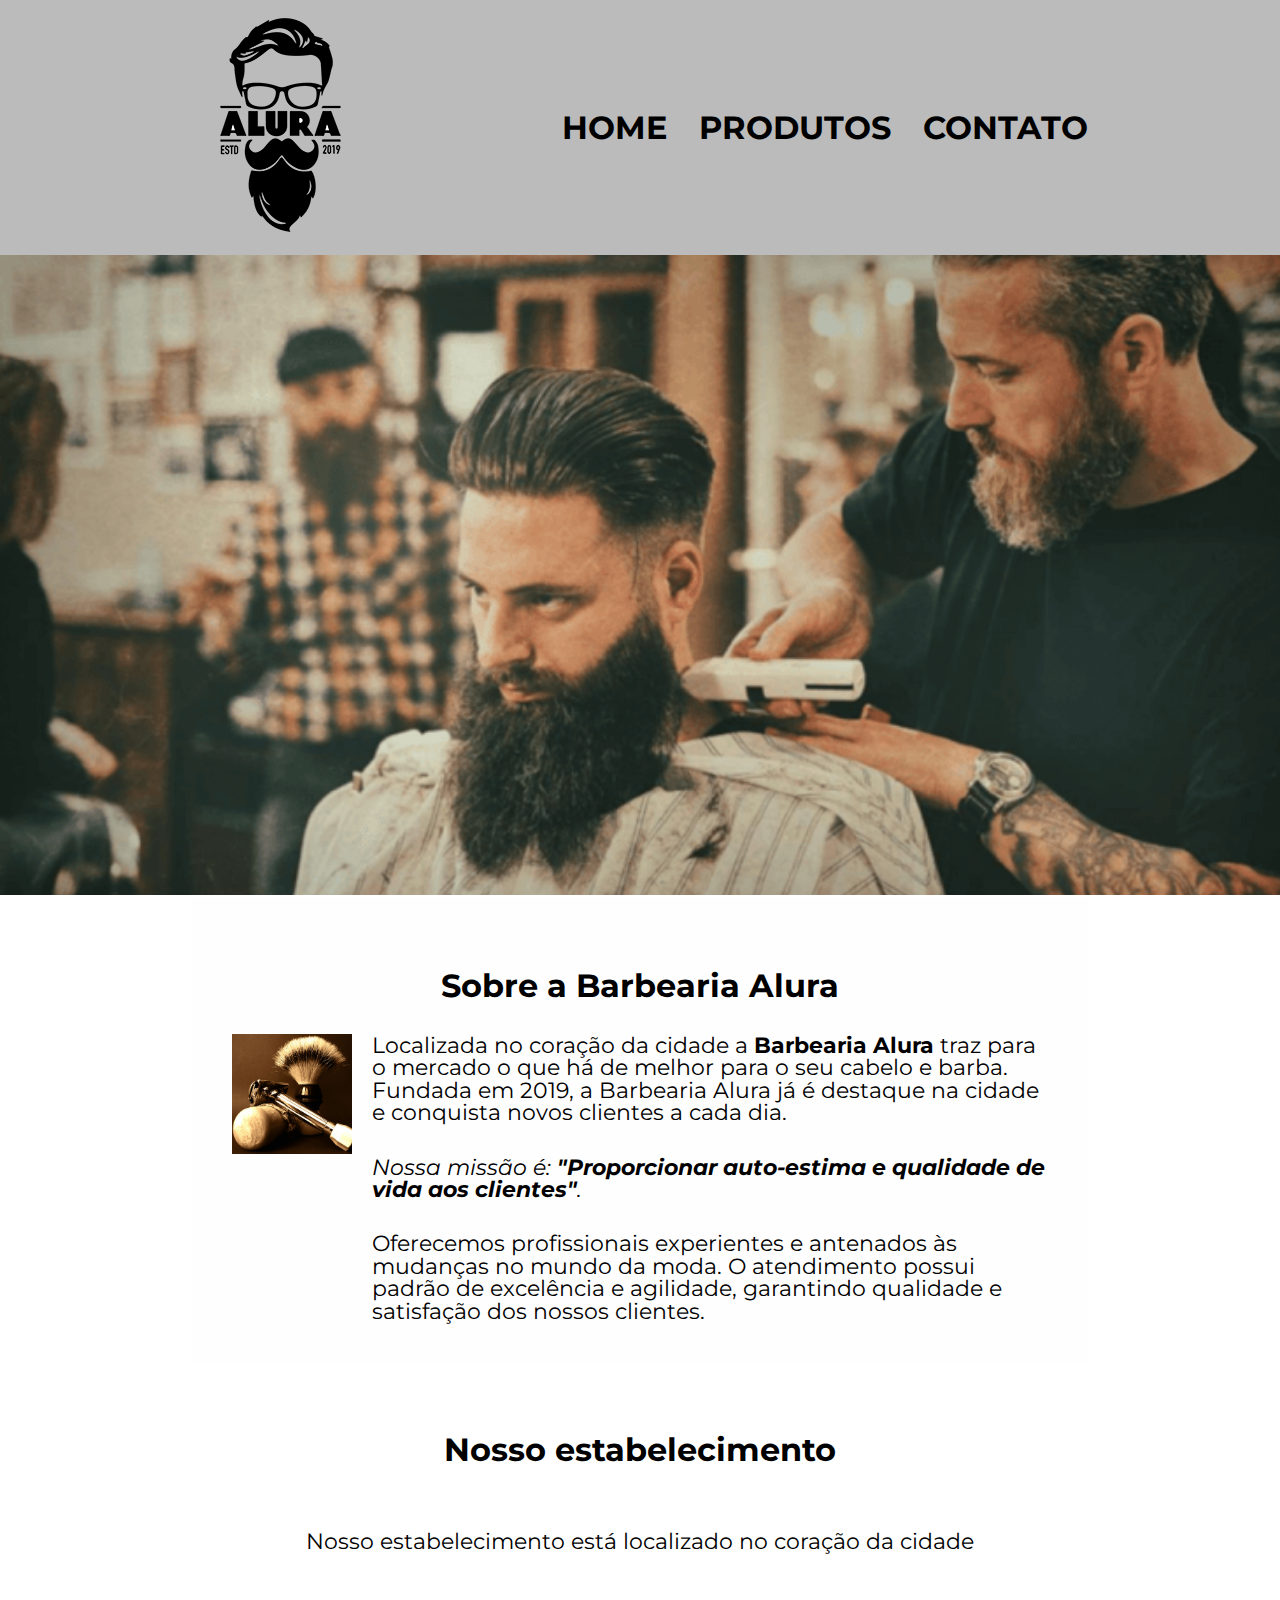
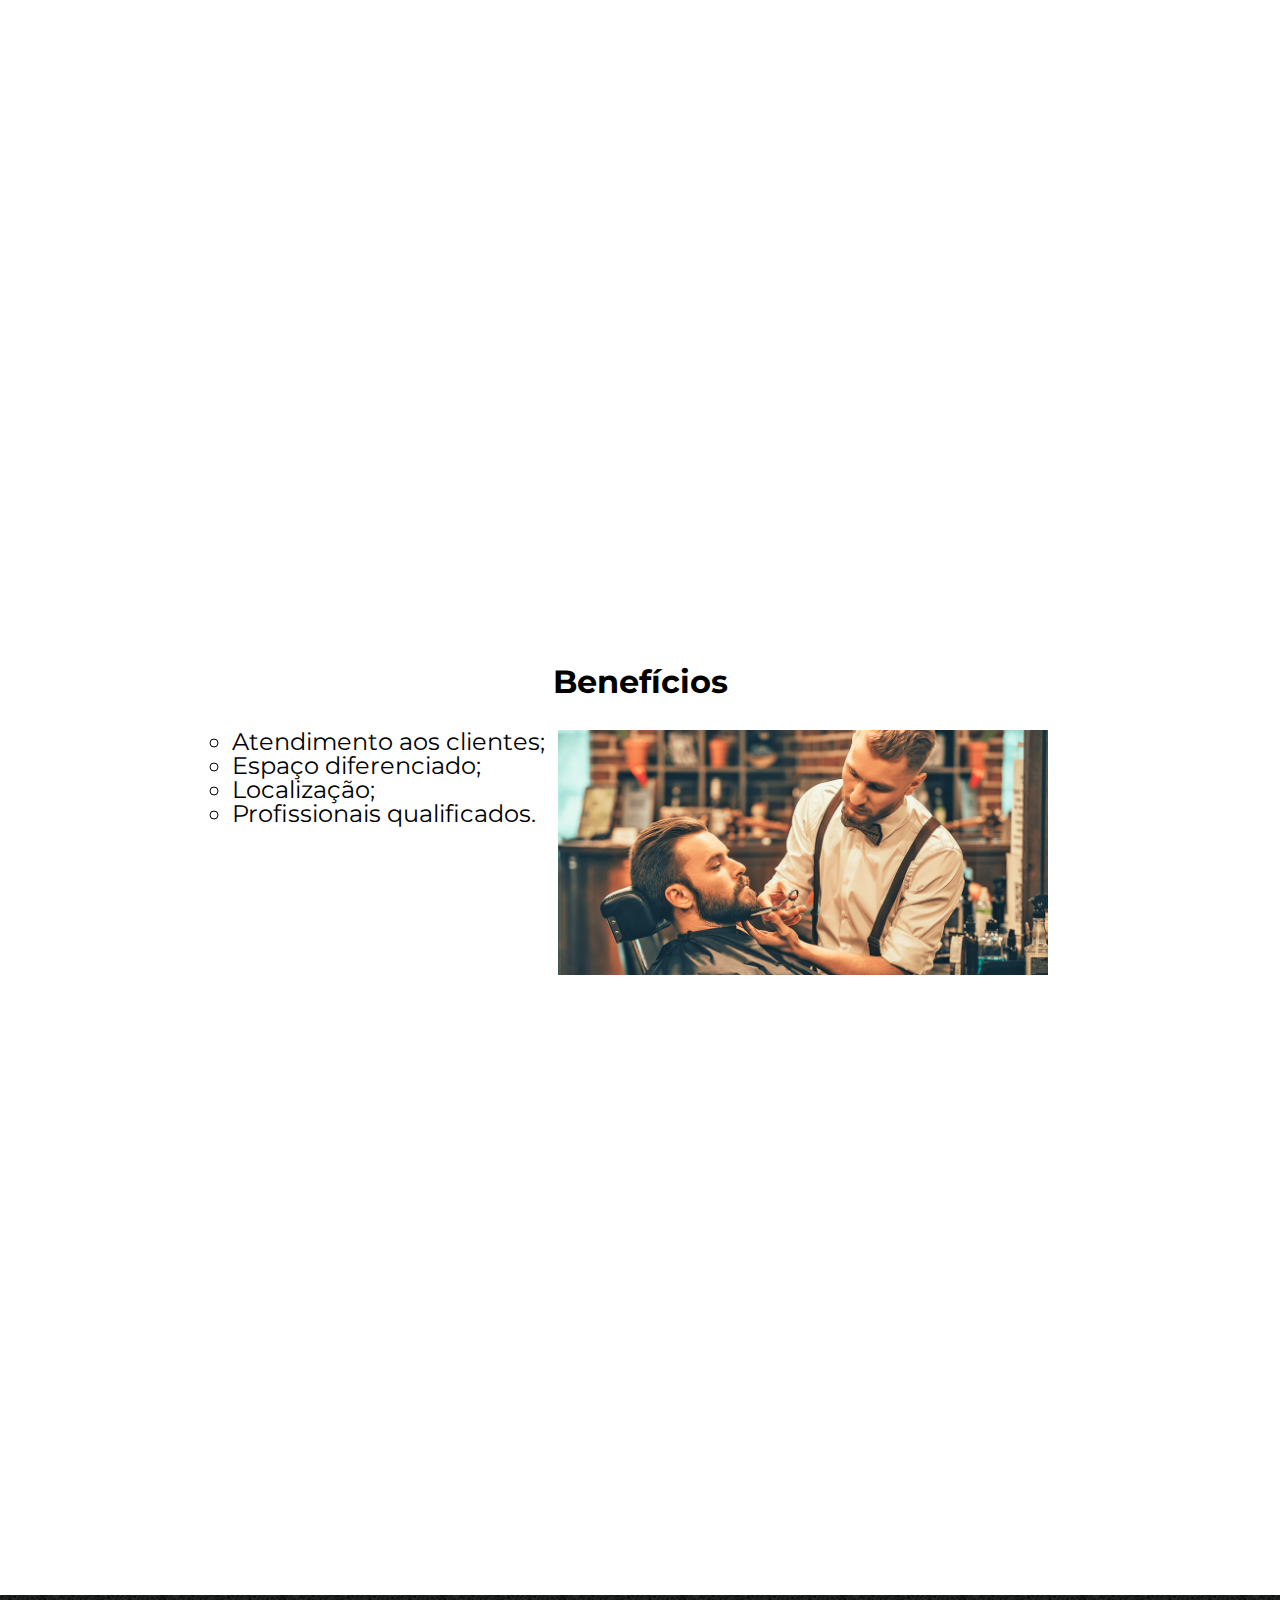
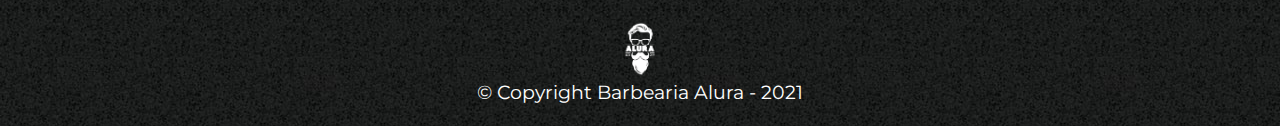
<file: index.html>
<!DOCTYPE html>
<html lang="pt-BR">
  <head>
    <meta charset="UTF-8" />
    <meta http-equiv="X-UA-Compatible" content="IE=edge" />
    <meta name="viewport" content="width=device-width, initial-scale=1.0" />
    <link rel="stylesheet" href="styles/style.css" />
    <link rel="stylesheet" href="styles/global.css" />
    <link rel="stylesheet" href="styles/header.css" />
    <link rel="stylesheet" href="styles/footer.css" />
    <link rel="preconnect" href="https://fonts.googleapis.com" />
    <link rel="preconnect" href="https://fonts.gstatic.com" crossorigin />
    <link
      href="https://fonts.googleapis.com/css2?family=Montserrat:ital,wght@0,100;0,200;0,300;0,400;0,500;0,600;0,700;0,800;0,900;1,100;1,200;1,300;1,400;1,500;1,600;1,700;1,800;1,900&display=swap"
      rel="stylesheet"
    />
    <title>Barbearia Alura</title>
  </head>
  <body>
    <header class="navbar">
      <div class="container">
        <h1><img src="./images/logo.png" alt="Logo barbearia alura" /></h1>

        <nav>
          <ul>
            <li><a href="./index.html">Home</a></li>
            <li><a href="./produtos.html">Produtos</a></li>
            <li><a href="./contatos.html">Contato</a></li>
          </ul>
        </nav>
      </div>
    </header>
    <img
      class="banner"
      src="./images/qual-diferenca-cabelereiro-barbeiro.png"
      alt="Barbeiro cortando a barba de um cliente com uma maquian de cortar cabelo"
    />

    <main>
      <div class="container">
        <section class="sobre">
          <h2 class="titulo-principal">Sobre a Barbearia Alura</h2>

          <img
            src="images/utensilios.jpg"
            class="img-utensilios"
            alt="Utensílios de barbearia."
          />

          <div class="text">
            <p>
              Localizada no coração da cidade a
              <strong>Barbearia Alura</strong> traz para o mercado o que há de
              melhor para o seu cabelo e barba. Fundada em 2019, a Barbearia
              Alura já é destaque na cidade e conquista novos clientes a cada
              dia.
            </p>

            <p class="missao">
              <em
                >Nossa missão é:
                <strong
                  >"Proporcionar auto-estima e qualidade de vida aos
                  clientes"</strong
                >.</em
              >
            </p>

            <p>
              Oferecemos profissionais experientes e antenados às mudanças no
              mundo da moda. O atendimento possui padrão de excelência e
              agilidade, garantindo qualidade e satisfação dos nossos clientes.
            </p>
          </div>
        </section>

        <section class="localizacao">
          <h3 class="titulo-principal">Nosso estabelecimento</h3>
          <p>Nosso estabelecimento está localizado no coração da cidade</p>
          <iframe
            src="https://www.google.com/maps/embed?pb=!1m18!1m12!1m3!1d165498.53049113034!2d-46.640037993968456!3d-23.567171617804227!2m3!1f0!2f0!3f0!3m2!1i1024!2i768!4f13.1!3m3!1m2!1s0x94ce5a2b2ed7f3a1%3A0xab35da2f5ca62674!2sCaelum%20-%20Escola%20de%20Tecnologia!5e0!3m2!1spt-BR!2sbr!4v1626350508938!5m2!1spt-BR!2sbr"
            width="100%"
            height="570"
            style="border: 0"
            allowfullscreen=""
            loading="lazy"
          ></iframe>
        </section>

        <section class="beneficios">
          <h3 class="titulo-principal">Benefícios</h3>
          <div class="beneficios-content">
            <ul>
              <li class="itens">Atendimento aos clientes;</li>
              <li class="itens">Espaço diferenciado;</li>
              <li class="itens">Localização;</li>
              <li class="itens">Profissionais qualificados.</li>
            </ul>
            <img
              src="./images/curso-barbeiro-2-1000x500.png"
              alt="barbeiro cortando a barba de um cliente com uma tesoura"
              class="imagem-beneficios"
            />
          </div>
        </section>
        <iframe
          class="video"
          width="100%"
          height="500"
          src="https://www.youtube.com/embed/wcVVXUV0YUY"
          frameborder="0"
          allow="accelerometer; autoplay; encrypted-media; gyroscope; picture-in-picture"
          allowfullscreen
        ></iframe>
      </div>
    </main>

    <footer>
      <div class="container">
        <img src="images/logo-branco.png" alt="Logo barbearia alura" />
        <p>&copy; Copyright Barbearia Alura - 2021</p>
      </div>
    </footer>
  </body>
</html>
</file>
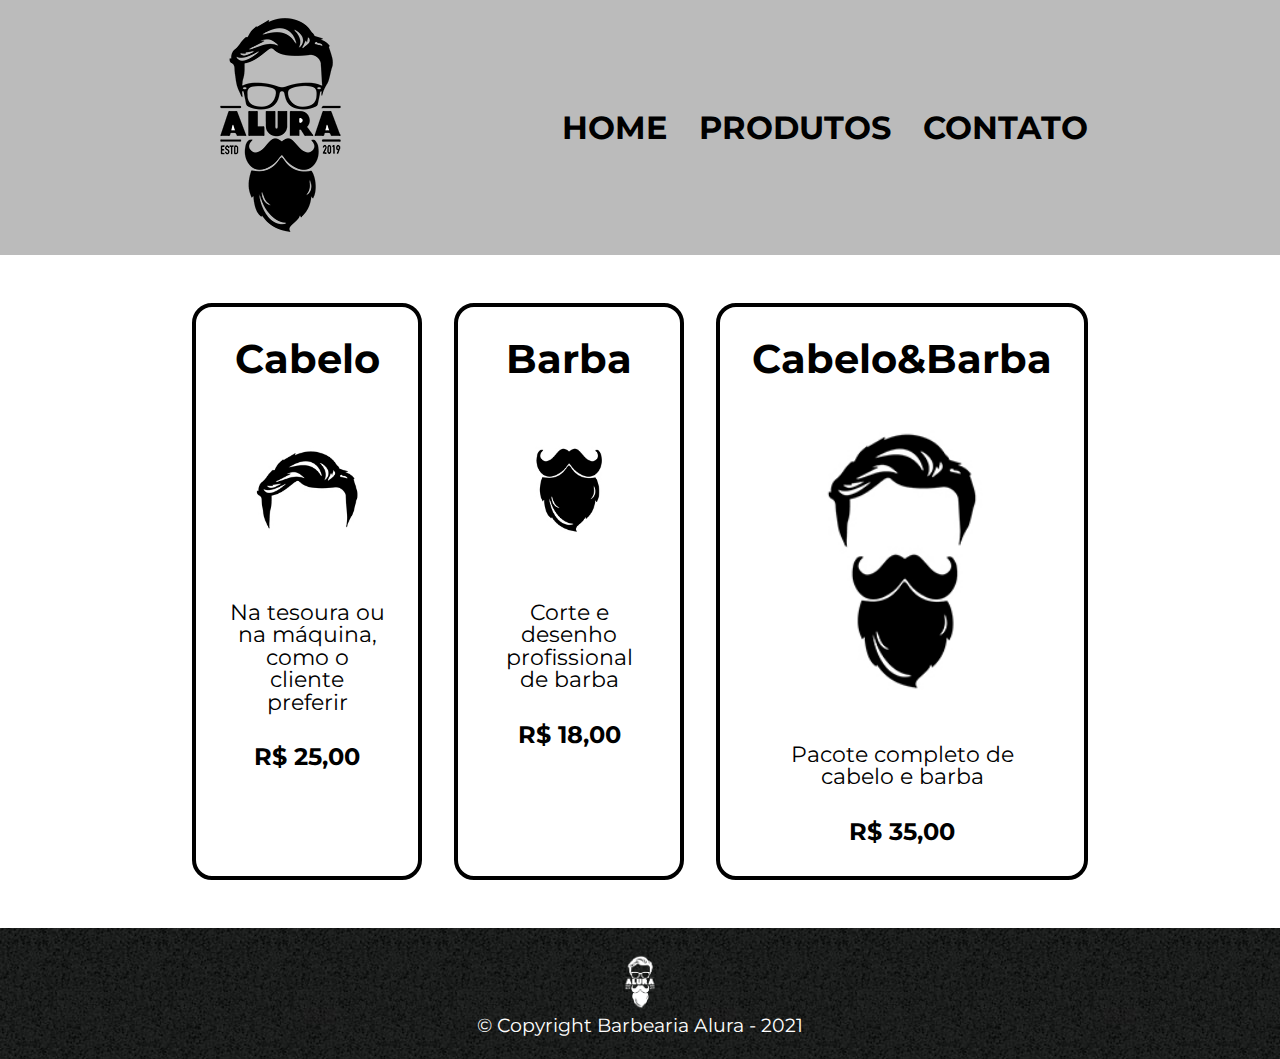
<file: produtos.html>
<!DOCTYPE html>
<html lang="pt-BR">
  <head>
    <meta charset="UTF-8" />
    <meta http-equiv="X-UA-Compatible" content="IE=edge" />
    <meta name="viewport" content="width=device-width, initial-scale=1.0" />
    <link rel="stylesheet" href="styles/produtos.css" />
    <link rel="stylesheet" href="styles/global.css" />
    <link rel="stylesheet" href="styles/header.css" />
    <link rel="stylesheet" href="styles/footer.css" />
    <link rel="preconnect" href="https://fonts.googleapis.com" />
    <link rel="preconnect" href="https://fonts.gstatic.com" crossorigin />
    <link
      href="https://fonts.googleapis.com/css2?family=Montserrat:ital,wght@0,100;0,200;0,300;0,400;0,500;0,600;0,700;0,800;0,900;1,100;1,200;1,300;1,400;1,500;1,600;1,700;1,800;1,900&display=swap"
      rel="stylesheet"
    />

    <title>Produtos | Barbearia Alura</title>
  </head>
  <body>
    <header class="navbar">
      <div class="container">
        <h1><img src="./images/logo.png" alt="Logo barbearia alura" /></h1>

        <nav>
          <ul>
            <li><a href="./index.html">Home</a></li>
            <li><a href="./produtos.html">Produtos</a></li>
            <li><a href="./contatos.html">Contato</a></li>
          </ul>
        </nav>
      </div>
    </header>
    <main>
      <div class="container">
        <ul class="produtos">
          <li class="produto">
            <h2>Cabelo</h2>
            <img src="./images/cabelo.jpg" alt="" />
            <p>Na tesoura ou na máquina, como o cliente preferir</p>
            <p class="preco">R$ 25,00</p>
          </li>
          <li class="produto">
            <h2>Barba</h2>
            <img src="./images/barba.jpg" alt="" />
            <p>Corte e desenho profissional de barba</p>
            <p class="preco">R$ 18,00</p>
          </li>
          <li class="produto">
            <h2>Cabelo&Barba</h2>
            <img src="./images/cabelo+barba.jpg" alt="" />
            <p>Pacote completo de cabelo e barba</p>
            <p class="preco">R$ 35,00</p>
          </li>
        </ul>
      </div>
    </main>

    <footer>
      <div class="container">
        <img src="images/logo-branco.png" alt="Logo barbearia alura" />
        <p>&copy; Copyright Barbearia Alura - 2021</p>
      </div>
    </footer>
  </body>
</html>
</file>
<file: styles/style.css>
.banner {
  width: 100%;
  height: 40rem;
  object-fit: cover;
}

main .container {
  display: flex;
  flex-direction: column;
}

.img-utensilios {
  width: 120px;
  float: left;
  margin: 0 20px 20px 0;
}

section {
  padding: 2.5rem !important;
}

section .text {
  display: flex;
  flex-direction: column;
  gap: 2rem;
}

.sobre {
  background-color: #fefefe;
}

.localizacao {
  text-align: center;

  display: flex;
  flex-direction: column;
  gap: 2rem;
}

.beneficios {
  display: flex;
  flex-direction: column;
}

.beneficios img {
  width: 60%;
}

.beneficios ul {
  list-style: circle;
  font-size: 1.5rem;
}

.beneficios-content {
  display: flex;
  justify-content: space-between;
}

.beneficios-content img {
}

strong {
  font-weight: bold;
}

.titulo-principal {
  text-align: center;
  font-size: 2rem;
  margin: 2rem;
  font-weight: bold;
  clear: left;
}

.video {
  align-self: center;
  margin-bottom: 5rem;
}

@media screen and (max-width: 480px) {
  h1 {
    text-align: center;
  }

  .navbar .container {
    display: block;
    padding: 1rem;
  }

  .navbar .container nav ul {
    text-align: center;
    flex-flow: row wrap;
  }
}
</file>
<file: styles/header.css>
.navbar {
  background-color: #bbb;
}

header .container {
  display: flex;
  justify-content: space-between;
  align-items: center;

  width: 70%;
  margin: 0 auto;
}

nav ul {
  display: flex;
  gap: 2rem;
}

nav a {
  font-size: 2rem;
  text-transform: uppercase;
  font-weight: bold;
  color: #000;
  text-decoration: none;
}

nav a:hover {
  color: rgb(0, 238, 255);
  text-decoration: underline;
}
</file>
<file: styles/footer.css>
footer {
  width: 100%;
  text-align: center;
  background: url('../images/bg.jpg');
  color: white;
  font-size: 1.5rem;
}

footer .container {
  display: block;
  padding: 1.5rem;
}

footer img {
  width: 5%;
}

footer p {
  font-size: 1.2rem;
}
</file>
<file: styles/produtos.css>
.navbar {
  background-color: #bbb;
}

nav ul {
  display: flex;
  gap: 2rem;
}

nav a {
  font-size: 2rem;
  text-transform: uppercase;
  font-weight: bold;
  color: #000;
  text-decoration: none;
}

nav a:hover {
  color: rgb(0, 238, 255);
  text-decoration: underline;
}

.produtos {
  padding: 3rem 0;
  list-style: none;
  display: flex;
  gap: 2rem;

  width: 100%;
}

.produto {
  display: flex;
  flex-direction: column;
  text-align: center;
  align-items: center;

  font-size: 1.5rem;

  gap: 2rem;

  border: 4px solid #000;
  width: 100%;

  border-radius: 20px;

  padding: 2rem;
}

.produto:hover {
  transform: scale(1.05);
}

.produto img {
  width: 100%;
}

.produto h2 {
  font-size: 2.5rem;
  font-weight: bold;
}

.produto .preco {
  font-size: 1.5rem;
  font-weight: bold;
}
</file>
<file: styles/global.css>
/* http://meyerweb.com/eric/tools/css/reset/ 
   v2.0 | 20110126
   License: none (public domain)
*/

html,
body,
div,
span,
applet,
object,
iframe,
h1,
h2,
h3,
h4,
h5,
h6,
p,
blockquote,
pre,
a,
abbr,
acronym,
address,
big,
cite,
code,
del,
dfn,
em,
img,
ins,
kbd,
q,
s,
samp,
small,
strike,
strong,
sub,
sup,
tt,
var,
b,
u,
i,
center,
dl,
dt,
dd,
ol,
ul,
li,
fieldset,
form,
label,
legend,
table,
caption,
tbody,
tfoot,
thead,
tr,
th,
td,
article,
aside,
canvas,
details,
embed,
figure,
figcaption,
footer,
header,
hgroup,
menu,
nav,
output,
ruby,
section,
summary,
time,
mark,
audio,
video {
  margin: 0;
  padding: 0;
  box-sizing: border-box;
}
/* HTML5 display-role reset for older browsers */
article,
aside,
details,
figcaption,
figure,
footer,
header,
hgroup,
menu,
nav,
section {
  display: block;
}
body {
  line-height: 1;
  font-family: 'Montserrat', sans-serif;
}

@media (max-width: 1180px) {
  :root {
    font-size: 14px;
  }
}
@media (max-width: 720px) {
  :root {
    font-size: 12px;
  }
}

.container {
  width: 70%;
  margin: 0 auto;
}

@media screen and (max-width: 480px) {
  .container {
    width: 100%;
    margin: 0;
  }
}

ol,
ul {
  list-style: none;
}
blockquote,
q {
  quotes: none;
}
blockquote:before,
blockquote:after,
q:before,
q:after {
  content: '';
  content: none;
}
p {
  font-size: 1.4rem;
}
table {
  border-collapse: collapse;
  border-spacing: 0;
}
</file>
